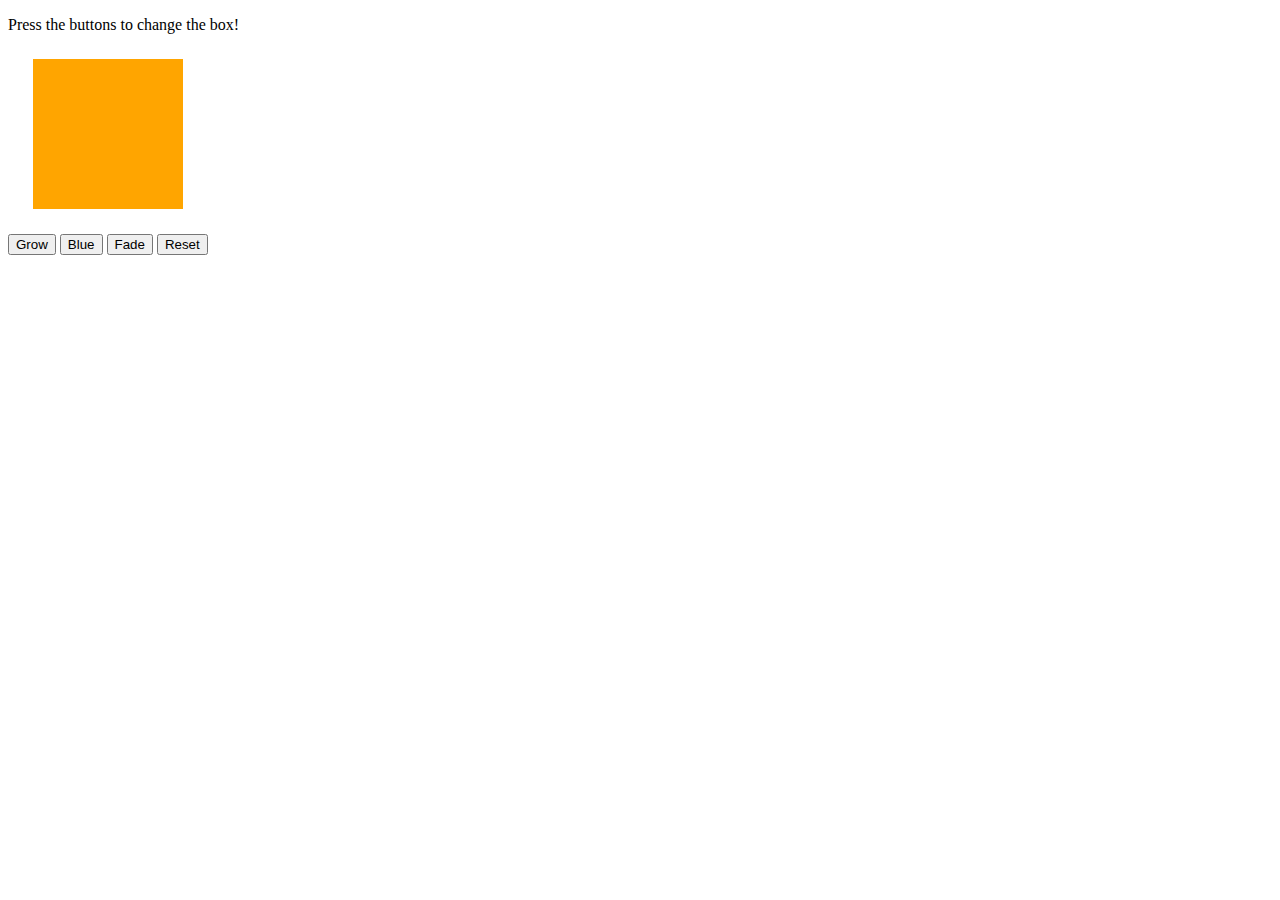
<file: Module-6/index.html>
<!DOCTYPE html>
<html>
<head>
    <title>Jiggle Into JavaScript</title>
    <!-- <script type="text/javascript" src="https://cdnjs.cloudflare.com/ajax/libs/jquery/3.1.0/jquery.min.js"></script> -->
</head>
<body>

    <p>Press the buttons to change the box!</p>

    <div id="box" style="height:150px; width:150px; background-color:orange; margin:25px"></div>

    <button id="button1">Grow</button>
    <button id="button2">Blue</button>
    <button id="button3">Fade</button>
    <button id="button4">Reset</button>

    <script type="text/javascript" src="javascript.js"></script>
</body>
</html>
</file>
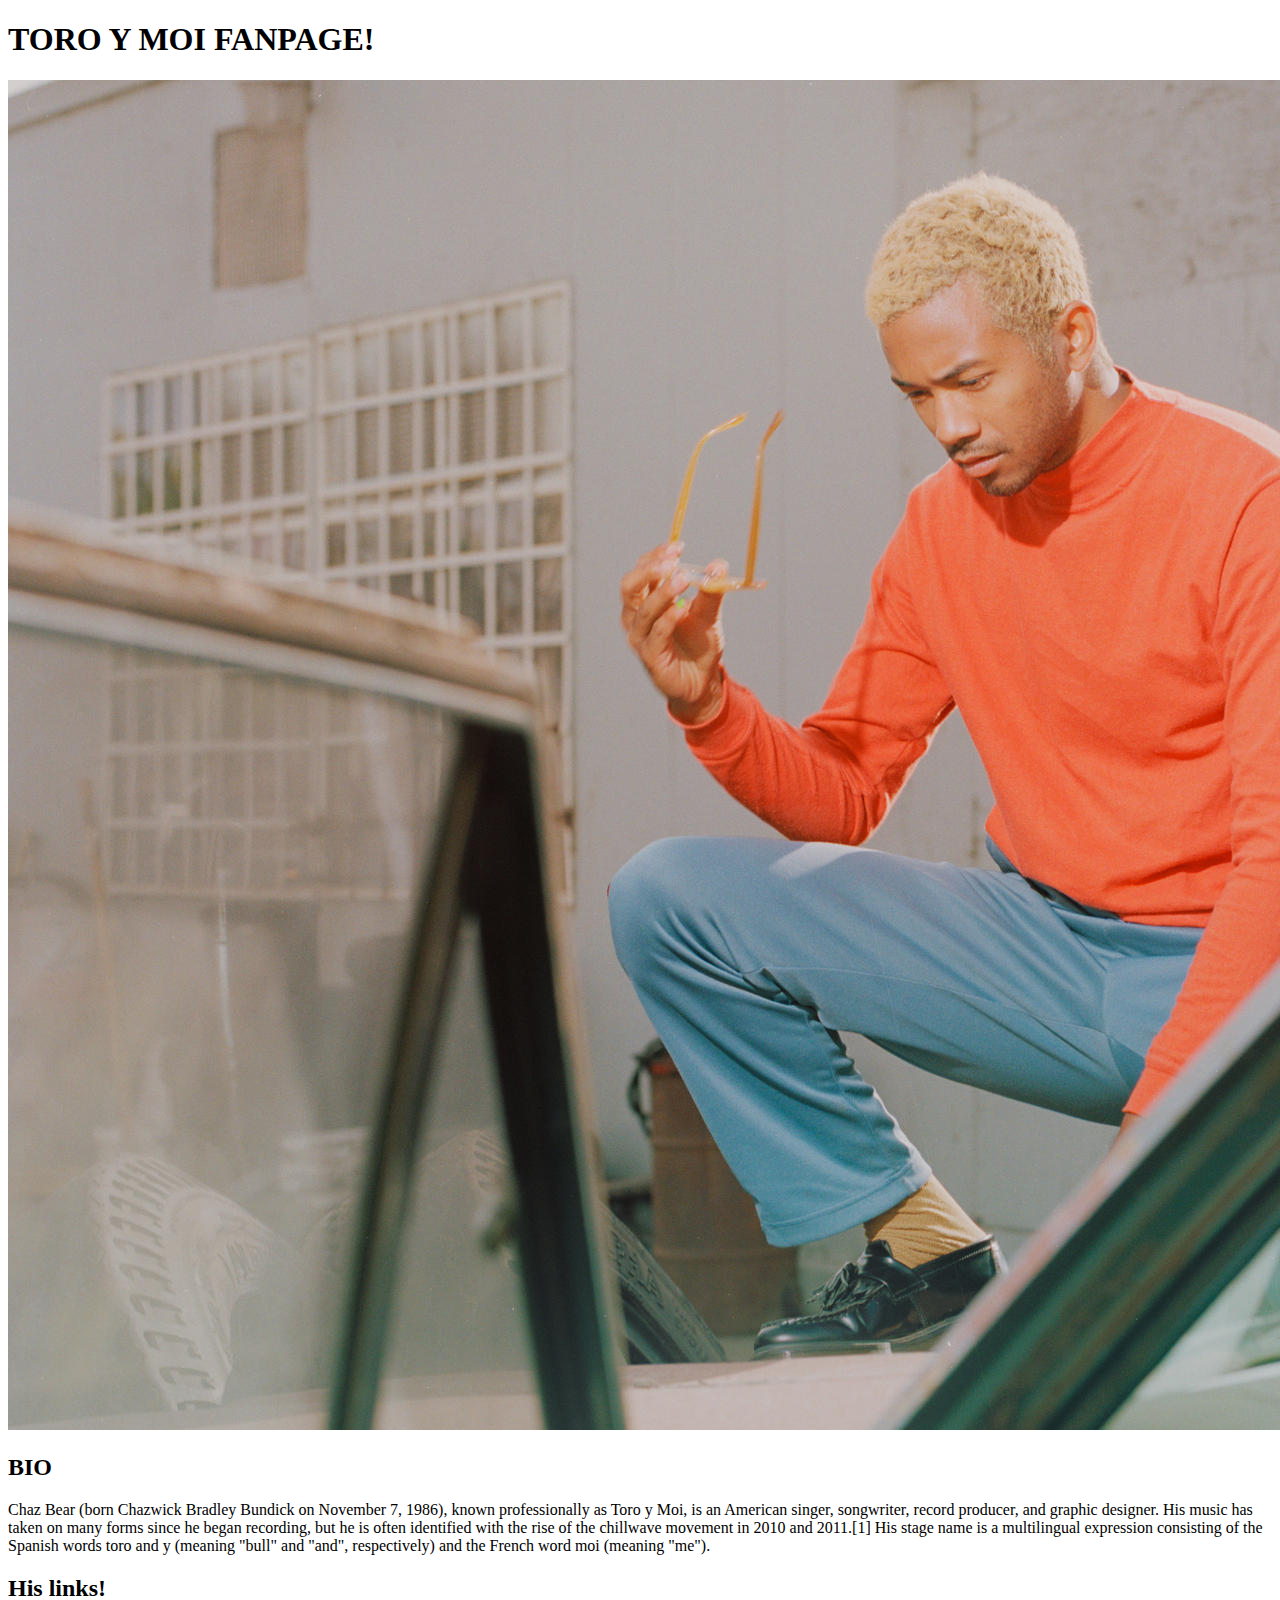
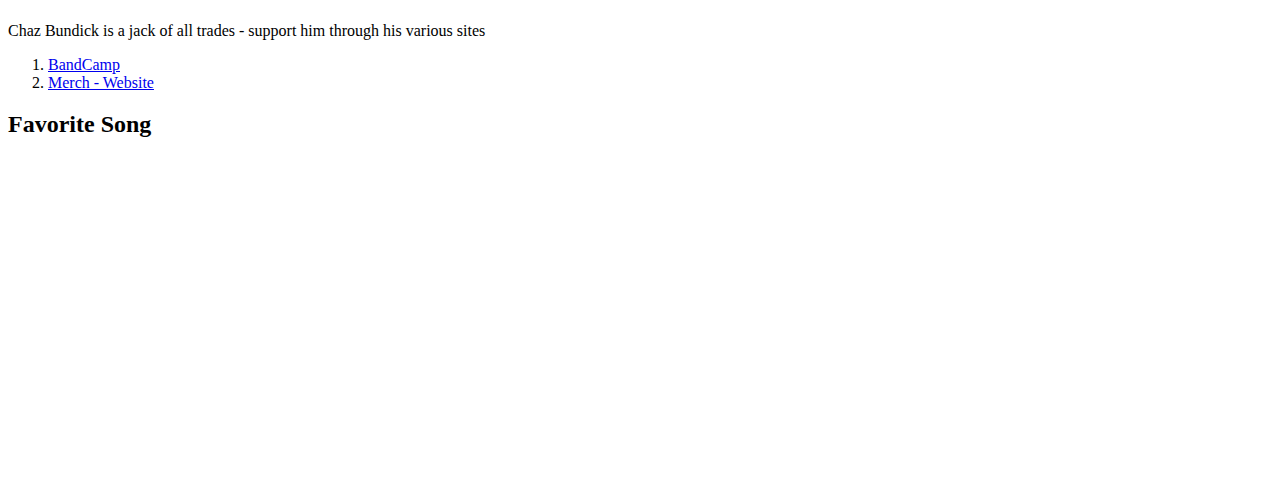
<file: Module-4/fanpage.html>
<!DOCTYPE html>
<html lang="en">
  <head>
    <meta charset="UTF-8" />

    <title>TORO Y MOI FANPAGE</title>
  </head>
  <h1>TORO Y MOI FANPAGE!</h1>
  <img src = "header image.jpg" style="width:auto ;height:auto;">

  <body>
    <h2>BIO</h2>
    <p>Chaz Bear (born Chazwick Bradley Bundick on November 7, 1986), known professionally as Toro y Moi, is an American singer, songwriter, record producer, and graphic designer. His music has taken on many forms since he began recording, but he is often identified with the rise of the chillwave movement in 2010 and 2011.[1] His stage name is a multilingual expression consisting of the Spanish words toro and y (meaning "bull" and "and", respectively) and the French word moi (meaning "me").</p>

    <h2>His links!</h2>
    <p>Chaz Bundick is a jack of all trades - support him through his various sites</p>
    <ol>
    <li><a href="https://toroymoi.bandcamp.com/">BandCamp</a></li>
    <li><a href="https://toroymoi.com/"> Merch - Website</a></li>
    </ol>

    <h2>Favorite Song</h2>
    <iframe width="560" height="315" src="https://www.youtube.com/embed/EBx_FuZC9Q0" frameborder="0" allow="accelerometer; autoplay; clipboard-write; encrypted-media; gyroscope; picture-in-picture" allowfullscreen></iframe>
    </body>
</html>
</file>
